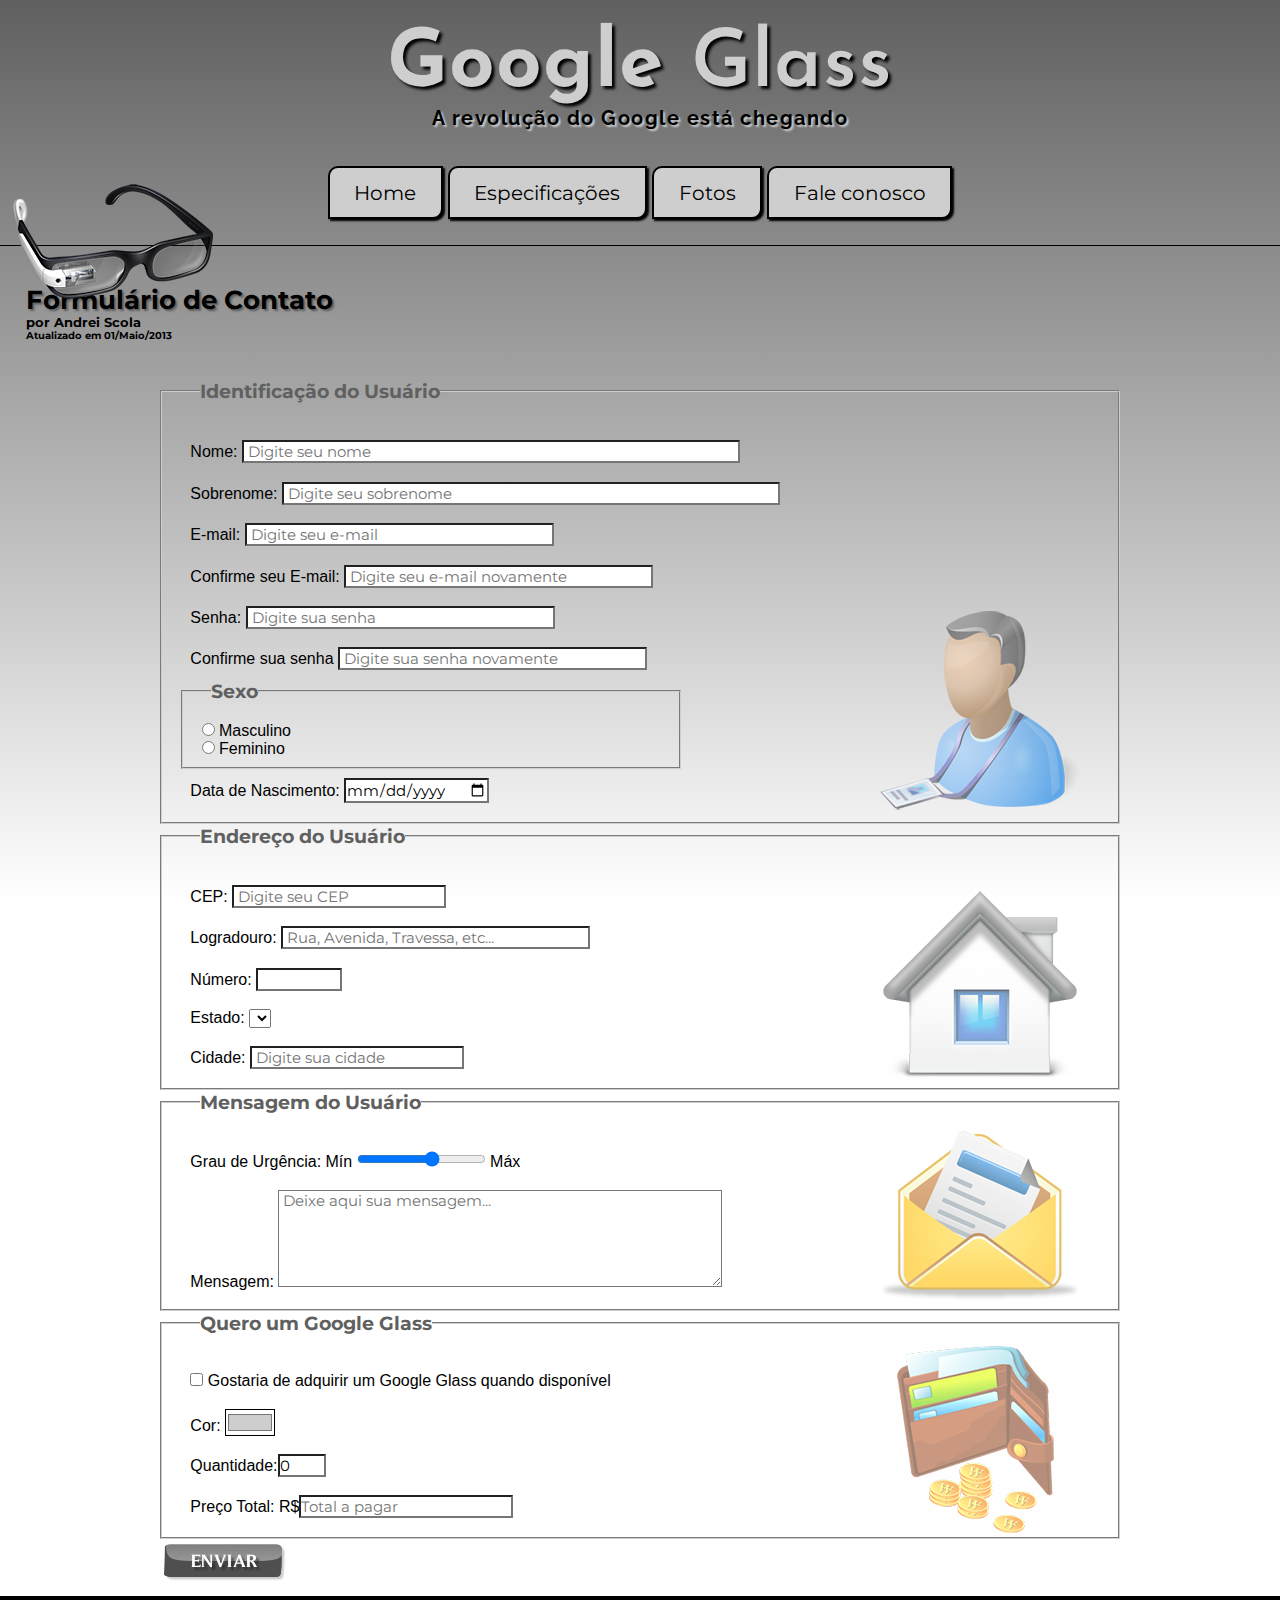
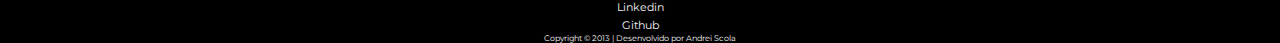
<file: portfolio/assets/projects/_google/contact-us.html>
<!DOCTYPE html>
<html lang="pt-br">
<head>
	<meta charset="UTF-8">
	<meta http-equiv="X-UA-Compatible" content="IE=edge">
	<meta name="viewport" content="width=device-width, initial-scale=1.0">
	<title>Fale conosco | Google Glass</title>
	<link rel="stylesheet" href="../_google/_css/contact-us.css"/>
</head>
<script>
	function mudaFoto(foto) 
		{document.getElementById("icon").src = foto;}
</script>
<body>
	<header class="header">
		<hgroup class="presentation__title">
			<h1><strong>Google</strong> Glass</h1>
			<h2>A revolução do Google está chegando<h2>
		</hgroup>
		<section class="header__image">
			<img id="icon" src="../_google/_imagens/glass-oculos-preto-peq.png"/>	
		</section>
		<nav class="header__menu">
			<a class="header__menu__link" href="../_google/index.html" target="_self" onmouseover="mudaFoto('../_google/_imagens/home.png')" onmouseout="mudaFoto('../_google/_imagens/contato.png')">Home</a>
			<a class="header__menu__link" href="../_google/specifications.html" target="_self" onmouseover="mudaFoto('../_google/_imagens/especificacoes.png')" onmouseout="mudaFoto('../_google/_imagens/contato.png')">Especificações</a>
			<a class="header__menu__link" href="../_google/picture.html" target="_self" onmouseover="mudaFoto('../_google/_imagens/fotos.png')" onmouseout="mudaFoto('../_google/_imagens/contato.png')">Fotos</a>
			<a class="header__menu__link" href="../_google/contact-us.html" target="_self" onmouseover="mudaFoto('../_google/_imagens/contato.png')" onmouseout="mudaFoto('../_google/_imagens/contato.png')">Fale conosco</a>
		</nav>
	</header>

	<main class="content">
		<section class="header__content">
				<h1>Formulário de Contato</h1>
				<h2>por Andrei Scola</h2>
				<h3>Atualizado em 01/Maio/2013</h3>
		</section>
		<form method="post" id="fContato" action="" oninput="calc_total();">
			<fieldset class="usuario">
				<legend>Identificação do Usuário</legend>
					<p><label for="cNome">Nome: </label><input type="text" name="tNome" id="cNome" size="50" maxlength="50" placeholder=" Digite seu nome"/></p>
					<p><label for="cSobrenome">Sobrenome: </label><input type="text" name="tSobrenome" id="come" size="50" maxlength="50" placeholder=" Digite seu sobrenome"/></p>
					<p><label for="cMail">E-mail: </label><input type="email" name="tMail" id="cMail" size="30" maxlength="40" placeholder=" Digite seu e-mail"/></p>
					<p><label for="cMail">Confirme seu E-mail: </label><input type="email" name="tMail" id="cMail" size="30" maxlength="40" placeholder=" Digite seu e-mail novamente"/></p>
					<p><label for="cSenha">Senha: </label><input type="password" name="tSenha" id="cSenha" size="30" maxlength="8" placeholder=" Digite sua senha"/></p>
					<p><label for="cSenha">Confirme sua senha </label><input type="password" name="tSenha" id="cSenha" size="30" maxlength="8" placeholder=" Digite sua senha novamente"/></p>
				<fieldset class="sexo">
					<legend>Sexo</legend>
						<input type="radio" name="tSexo" id="cMasc"/><label for="cMasc" > Masculino</label><br/>
						<input type="radio" name="tSexo" id="cFem"/><label for="cFem"> Feminino</label>
				</fieldset>
					<p><label for="cNasc">Data de Nascimento: </label><input type="date" name="tNasc" id="cNasc"/></p>
			</fieldset>
				
			<fieldset class="endereco">
				<legend>Endereço do Usuário</legend>
				<p><label for="cCep">CEP: </label><input type="text" name="tCep" id="cCep" size="20" maxlength="8" placeholder=" Digite seu CEP"/></p>
				<p><label for="cRua">Logradouro: </label><input type="text" name="tRua" id="cRua" size="30" maxlength="70" placeholder=" Rua, Avenida, Travessa, etc..."/></p>
				<p><label for="cNum">Número: </label><input type="number" name="tNum" id="cNum" min="0" max="99999"/></p>
				<p><label for="cEst">Estado: </label>
				<select name="tEst" id="cEst"></select>
				</p>
				<p><label for="cCid">Cidade: </label><input type="text" name="tCid" id="cCid" maxlength="40" size="20" placeholder=" Digite sua cidade" list="cidades"/></p>
				<datalist id="cidades"></datalist>
				</fieldset>
				
			<fieldset class="mensagem">
					<legend>Mensagem do Usuário</legend>
					<p><label for="cUrg">Grau de Urgência: Mín </label><input type="range" name="tUrg" id="cUrg" min="0" max="10" step="2"/> Máx</p>
					<p><label for="cMsg">Mensagem:</label> <textarea name="tMsg" id="cMsg" cols="45" rows="5" placeholder=" Deixe aqui sua mensagem..."></textarea></p>
			</fieldset>
				
			<fieldset class="pedido">
					<legend>Quero um Google Glass</legend>
					<p><input type="checkbox" name="tPed" id="cPed"/><label for="cPed"> Gostaria de adquirir um Google Glass quando disponível</label></p>
					<p><label for="cCor">Cor: <input type="color" name="tCor" id="cCor" value="#cecece"/></label></p>
					<p><label for="cQtd">Quantidade:</label><input type="number" name="tQtd" id="cQtd" min="0" max="5" value="0"/></p>
					<p><label for="cTot">Preço Total: R$</label><input type="text" name="tTot" id="cTot" placeholder="Total a pagar" readonly/></p>
			</fieldset>
			<input type="image" class="botao" name="tEnviar" src="../_google/_imagens/botao-enviar.png">
		</form>
		
	</main>
	
	<footer class="main__footer">
		<p><a class="footer__link" href="https://linkedin.com/in/andreioliveirascola" target="_blank">Linkedin</a></p> 
		<p><a class="footer__link" href="https://github.com/andrei-oliveeira" target="_blank"> Github </a></p>	
		<p class="footer__text">Copyright &copy; 2013 | Desenvolvido por Andrei Scola</p>
	</footer>
</body>
</html>
</file>
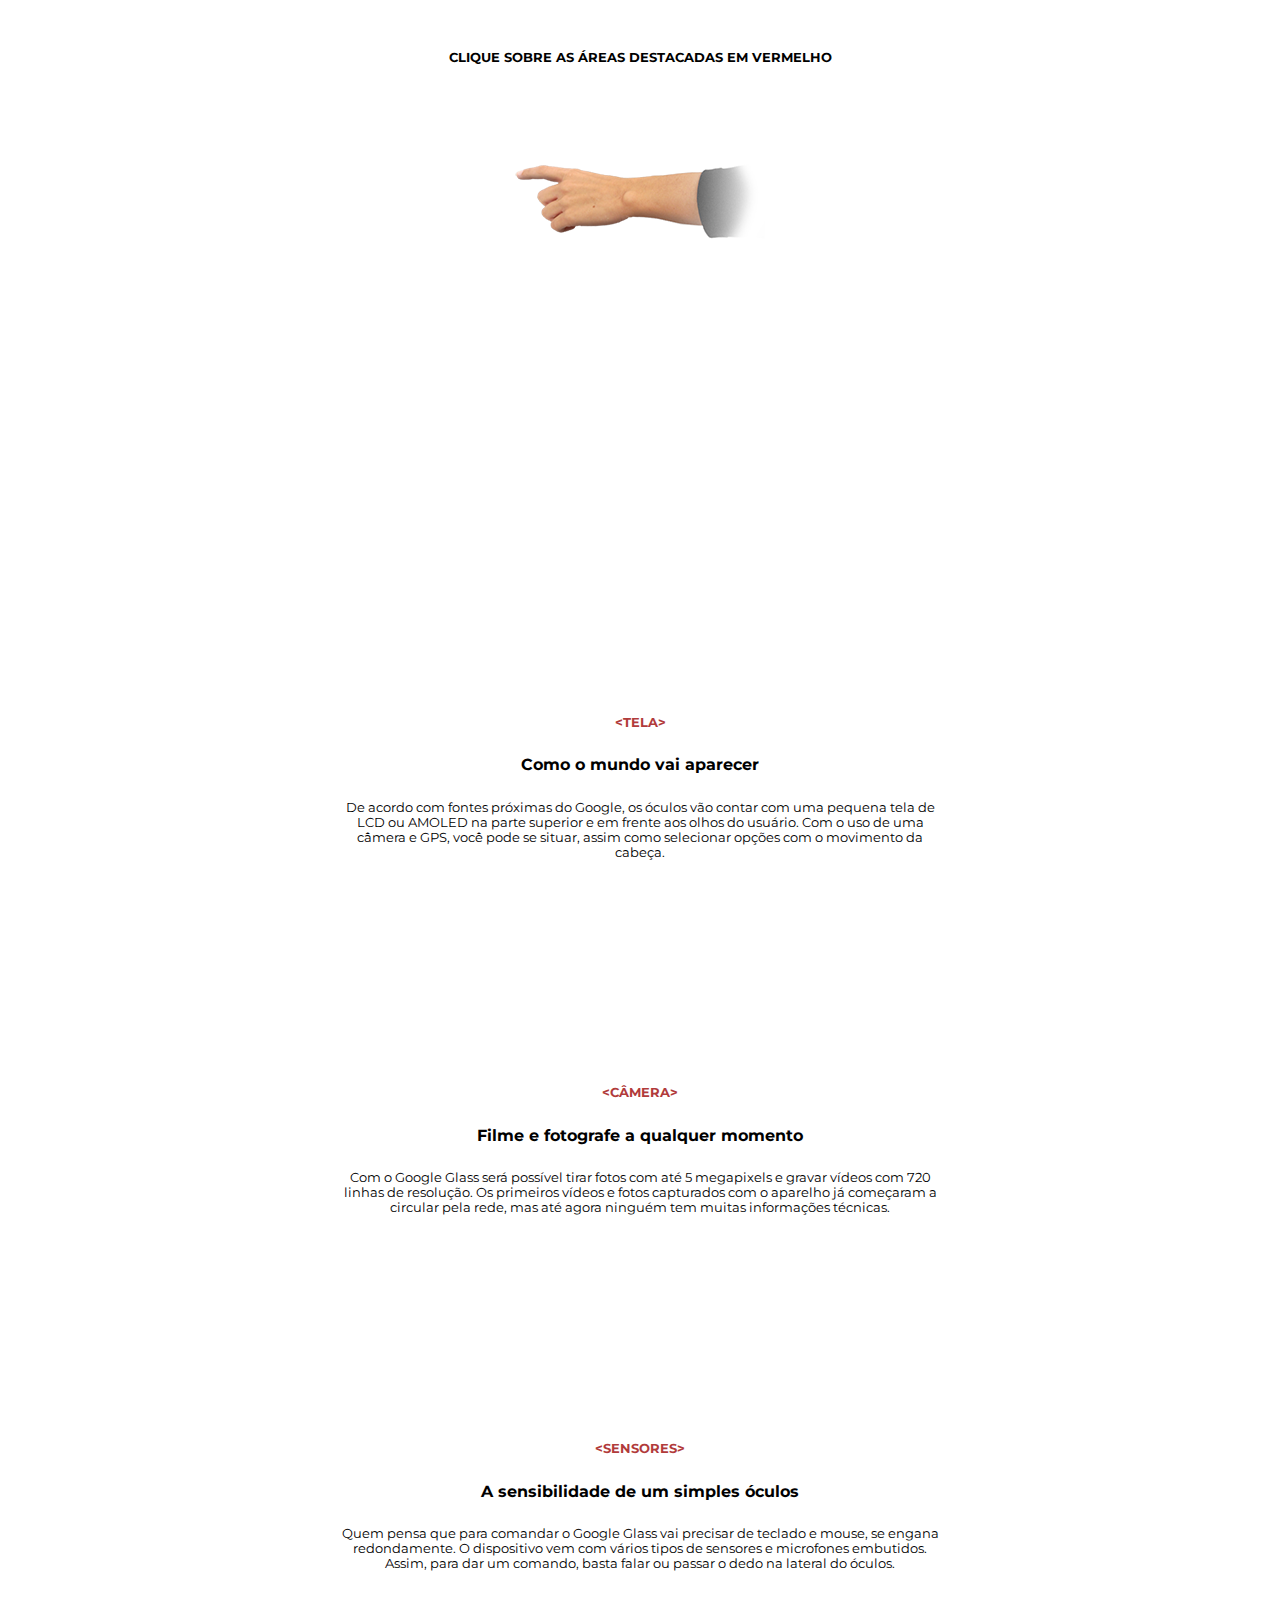
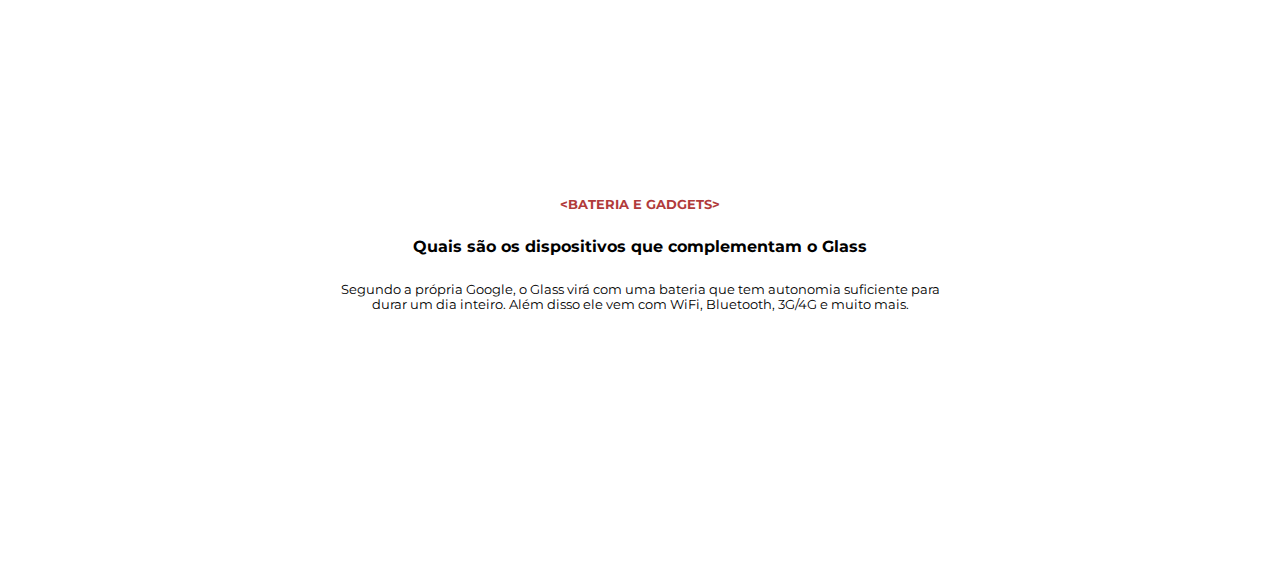
<file: portfolio/assets/projects/_google/frame.html>
<!DOCTYPE html>
<html lang="pt-br">
<head>
	<meta charset="UTF-8">
	<meta http-equiv="X-UA-Compatible" content="IE=edge">
	<meta name="viewport" content="width=device-width, initial-scale=1.0">
	<title>Informações sobre o Google Glass</title>
	<link href="https://fonts.googleapis.com/css2?family=Josefin+Sans:wght@200&family=Krona+One&family=Montserrat:wght@400;600&family=Raleway&family=Titillium+Web&display=swap" rel="stylesheet">
	<style>
		* {
			margin: 0;
			padding: 0;
		}
		
		body {
			background: linear-gradient(to bottom, var(--cor-secundaria), var(--cor-terciaria)) no-repeat;
			height: 100vh;
			box-sizing: border-box;
			color: #000000;
			font-family: 'Montserrat', sans-serif;
			text-align: justify;
		}
		
		body h1, p {
			padding: 2%;
			font-size: 0.8rem;
			text-align: center;
		}

		.header {
			display: flex;
			flex-direction: column;
			font-family: 'Montserrat', sans-serif;
			gap: 50px;
			align-items: center;
			font-size: 0.6rem;
			text-transform: uppercase;
			padding: 2% 2% 15% 2%;
		}

		.content {
			display: flex;
			flex-direction: column;
			align-items: center;
			width: 50%;
			gap: 200px;
			padding: 20%;
			margin: auto;
		}

		.content h2 {
			padding: 2%;
			font-size: 1rem;
			font-family: 'Montserrat', sans-serif;
			text-align: center;
		}

		@media(min-width: 1px) and (max-width: 625px) {
			.header {
				gap: 0px;
				padding: 1% 1% 7.5% 1%;
			}

			body h1, p {
				padding: 0;
			}

			.content {
				width: 100%;
				gap: 50px;
			}
		}
	</style>
</head>

<body>
	<header class="header">
		<h1>Clique sobre as áreas destacadas em vermelho</h1>
		<img src="_imagens/mao.png" alt="Mão apontando para a esquerda"/>
	</header>

	<main class="content">
		<article id="content__article__screen">
			<h1 style="color: rgb(177, 59, 59);">&lt;TELA&gt;</h1>
			<h2>Como o mundo vai aparecer</h2>
			<p>De acordo com fontes próximas do Google, os óculos vão contar com uma pequena tela de LCD ou AMOLED na parte superior e em frente aos olhos do 	usuário. Com o uso de uma câmera e GPS, você pode se situar, assim como selecionar opções com o movimento da cabeça.</p>
		</article>

		<article id="content__article__camera">
			<h1 style="color: rgb(177, 59, 59);">&lt;CÂMERA&gt;</h1>
			<h2>Filme e fotografe a qualquer momento</h2>
			<p>Com o Google Glass será possível tirar fotos com até 5 megapixels e gravar vídeos com 720 linhas de resolução. Os primeiros vídeos e fotos capturados com o	aparelho já começaram a circular pela rede, mas até agora ninguém tem muitas informações técnicas.</p>
		</article>

		<article id="content__article__sensor">
			<h1 style="color: rgb(177, 59, 59);">&lt;SENSORES&gt;</h1>
			<h2>A sensibilidade de um simples óculos</h2>
			<p>Quem pensa que para comandar o Google Glass vai precisar de teclado e mouse, se engana redondamente. O dispositivo vem com vários tipos de sensores e microfones embutidos. Assim, para dar um comando, basta falar ou passar o dedo na lateral do óculos.</p>
		</article>

		<article id="content__article__gadgets">
			<h1 style="color: rgb(177, 59, 59);">&lt;BATERIA E GADGETS&gt;</h1>
			<h2>Quais são os dispositivos que complementam o Glass</h2>
			<p>Segundo a própria Google, o Glass virá com uma bateria que tem autonomia suficiente para durar um dia inteiro. Além disso ele vem com WiFi, Bluetooth, 3G/4G e muito mais.</p>
		</article>
	</main>
</body>
</html>
</file>
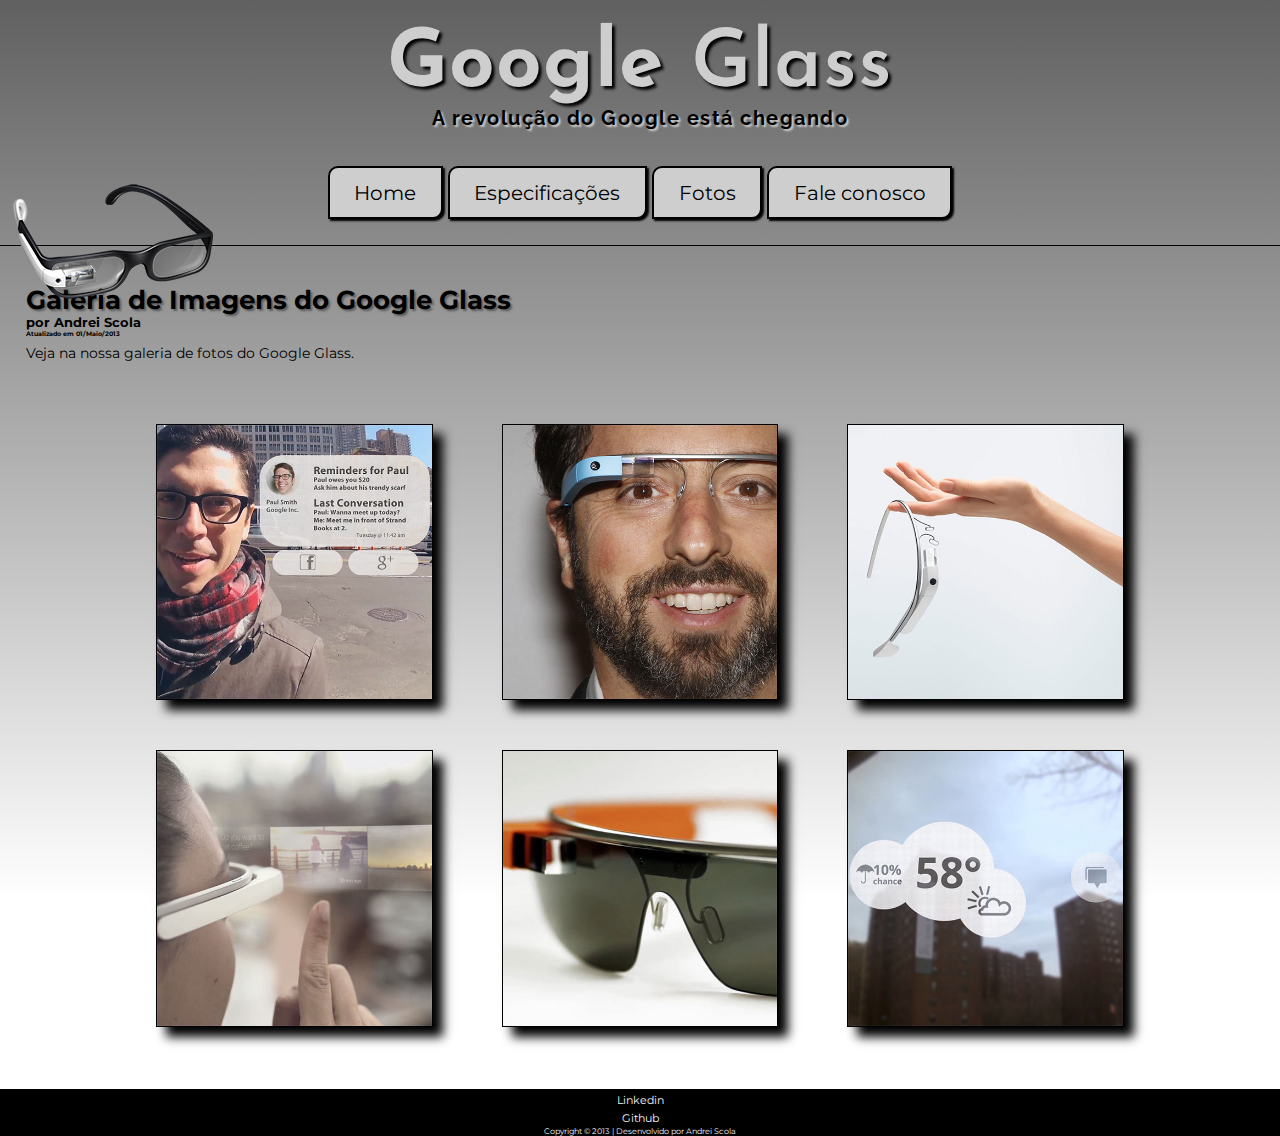
<file: portfolio/assets/projects/_google/picture.html>
<!DOCTYPE html>
<html lang="pt-br">
<head>
	<meta charset="UTF-8">
	<meta http-equiv="X-UA-Compatible" content="IE=edge">
	<meta name="viewport" content="width=device-width, initial-scale=1.0">
	<title>Fotos | Google Glass</title>
	<link rel="stylesheet" href="../_google/_css/picture.css"/>
</head>
<script>
	function mudaFoto(foto) 
		{document.getElementById("icon").src = foto;}
</script>
<body>
	<header class="header">
		<hgroup class="presentation__title">
			<h1><strong>Google</strong> Glass</h1>
			<h2>A revolução do Google está chegando<h2>
		</hgroup>
		<section class="header__image">
			<img id="icon" src="../_google/_imagens/glass-oculos-preto-peq.png"/>	
		</section>
		<nav class="header__menu">
			<a class="header__menu__link" href="../_google/index.html" target="_self" onmouseover="mudaFoto('../_google/_imagens/home.png')" onmouseout="mudaFoto('../_google/_imagens/fotos.png')">Home</a>
			<a class="header__menu__link" href="../_google/specifications.html" target="_self" onmouseover="mudaFoto('../_google/_imagens/especificacoes.png')" onmouseout="mudaFoto('../_google/_imagens/fotos.png')">Especificações</a>
			<a class="header__menu__link" href="../_google/picture.html" target="_self" onmouseover="mudaFoto('../_google/_imagens/fotos.png')" onmouseout="mudaFoto('../_google/_imagens/fotos.png')">Fotos</a>
			<a class="header__menu__link" href="../_google/contact-us.html" target="_self" onmouseover="mudaFoto('../_google/_imagens/contato.png')" onmouseout="mudaFoto('../_google/_imagens/fotos.png')">Fale conosco</a>
		</nav>
	</header>

	<main class="content">
		<div class="main__content">
			<h1>Galeria de Imagens do Google Glass</h1>
			<h2>por Andrei Scola</h2>
			<h3>Atualizado em 01/Maio/2013</h3>
			<p>Veja na nossa galeria de fotos do Google Glass.</p>
		</div>
		<section class="gallery">
			<div class="gallery__photo__top">
				<img src="../_google/_imagens/galeria-01.jpg" alt="Agendas e lembretes">
				<img src="../_google/_imagens/galeria-02.jpg" alt="Sergey Brin usando o Glass" >	
				<img src="../_google/_imagens/galeria-03.jpg" alt="Leve e compacto">	
			</div>
			<div class="gallery__photo__low">
				<img src="../_google/_imagens/galeria-04.jpg" alt="Sensação de uma tela de 50'" >	
				<img src="../_google/_imagens/galeria-05.jpg" alt="Vários tipos de lentes" >	
				<img src="../_google/_imagens/galeria-06.jpg" alt="informações importantes" >
			</div>
		</section>
	</main>	
	
	<footer class="main__footer">
		<p><a class="footer__link" href="https://linkedin.com/in/andreioliveirascola" target="_blank">Linkedin</a></p> 
		<p><a class="footer__link" href="https://github.com/andrei-oliveeira" target="_blank"> Github </a></p>	
		<p class="footer__text">Copyright &copy; 2013 | Desenvolvido por Andrei Scola</p>
	</footer>
	<script>
	function myFunction(imgs) {
		var expandImg = document.getElementById("expandedImg");
		var imgText = document.getElementById("imgText");
		expandImg.src = imgs.src;
		imgText.innerHTML = imgs.alt;
		expandImg.parentElement.style.display = "block";
	  }
	</script>
</body>
</html>
</file>
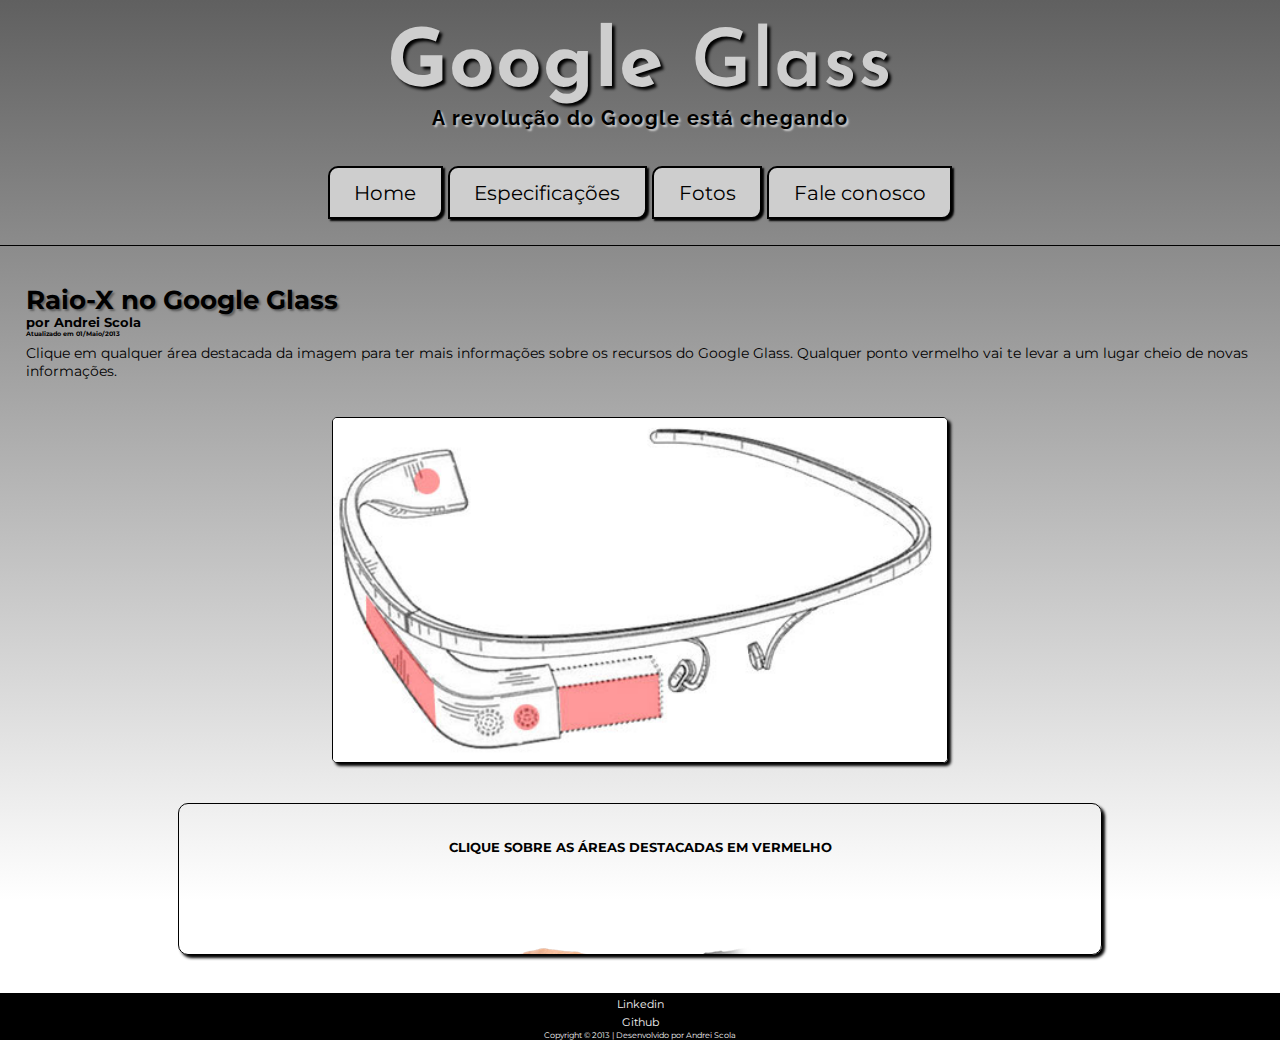
<file: portfolio/assets/projects/_google/specifications.html>
<!DOCTYPE html>
<html lang="pt-br">
<head>
	<meta charset="UTF-8">
	<meta http-equiv="X-UA-Compatible" content="IE=edge">
	<meta name="viewport" content="width=device-width, initial-scale=1.0">
	<title>Especificações | Google Glass</title>
	<link rel="stylesheet" href="../_google/_css/specifications.css"/>
</head>
<script>
	function mudaFoto(foto) 
		{document.getElementById("icon").src = foto;}
</script>
<body>
	<header class="header">
		<hgroup class="presentation__title">
			<h1><strong>Google</strong> Glass</h1>
			<h2>A revolução do Google está chegando<h2>
		</hgroup>
		<section class="header__image">
			<img id="icon" src="../_google/_imagens/glass-oculos-preto-peq.png"/>	
		</section>
		<nav class="header__menu">
			<a class="header__menu__link" href="../_google/index.html" target="_self" onmouseover="mudaFoto('../_google/_imagens/home.png')" onmouseout="mudaFoto('../_google/_imagens/especificacoes.png')">Home</a>
			<a class="header__menu__link" href="../_google/specifications.html" target="_self" onmouseover="mudaFoto('../_google/_imagens/especificacoes.png')" onmouseout="mudaFoto('../_google/_imagens/especificacoes.png')">Especificações</a>
			<a class="header__menu__link" href="../_google/picture.html" target="_self" onmouseover="mudaFoto('../_google/_imagens/fotos.png')" onmouseout="mudaFoto('../_google/_imagens/especificacoes.png')">Fotos</a>
			<a class="header__menu__link" href="../_google/contact-us.html" target="_self" onmouseover="mudaFoto('../_google/_imagens/contato.png')" onmouseout="mudaFoto('../_google/_imagens/especificacoes.png')">Fale conosco</a>
		</nav>
	</header>

	<main class="content">
		<div class="main__content">
			<h1>Raio-X no Google Glass</h1>
			<h2>por Andrei Scola</h2>
			<h3>Atualizado em 01/Maio/2013</h3>
			<p>Clique em qualquer área destacada da imagem para ter mais informações sobre os recursos do Google Glass. Qualquer ponto vermelho vai te levar a um lugar cheio de novas informações.</p>
		</div>
		<div class="content__image">
			<img class="content__image__left" src="../_google/_imagens/glass-esquema-marcado.jpg" usemap="#meumapa"/>
			<map name="meumapa">
				<area shape="rect" coords="173,203,276,266" href="../_google/frame.html#content__article__screen" target="janela"/>
				<area shape="circle" coords="158,245,12" href="../_google/frame.html#content__article__camera" target="janela"/>
				<area shape="circle" coords="77,52,11" href="../_google/frame.html#content__article__gadgets" target="janela"/>
				<area shape="poly" coords="28,143,83,216,84,249,27,169" href="../_google/frame.html#content__article__sensor" target="janela"/>
			</map>
			<iframe src="../_google/frame.html" name="janela" class="frame__specification" scrolling="no"></iframe>
		</div>
	</main>
	
	<footer class="main__footer">
		<p><a class="footer__link" href="https://linkedin.com/in/andreioliveirascola" target="_blank">Linkedin</a></p> 
		<p><a class="footer__link" href="https://github.com/andrei-oliveeira" target="_blank"> Github </a></p>	
		<p class="footer__text">Copyright &copy; 2013 | Desenvolvido por Andrei Scola</p>
	</footer>
</body>
</html>
</file>
<file: portfolio/assets/projects/_google/_css/contact-us.css>
@import url('https://fonts.googleapis.com/css2?family=Josefin+Sans:wght@200;700&family=Krona+One&family=Montserrat:wght@400;600&family=Raleway&family=Titillium+Web&display=swap');

* {
	padding: 0;
	margin: 0;
}

:root {
	--cor-primaria: #000000;
	--cor-secundaria: #606060;
	--cor-terciaria: #ffffff;
	--cor-quartenaria: #cecece;
	--cor-quintenaria: #f6f6f6;
}

body {
	background: linear-gradient(to bottom, var(--cor-secundaria), var(--cor-terciaria)) no-repeat;
	height: 100vh;
	box-sizing: border-box;
	color: var(--cor-primaria);
	font-family: 'Arial', sans-serif;
}

form {
	width: 75%;
	margin: auto;
}

input, textarea {
	font-family: 'Montserrat', sans-serif;
	font-size: 0.95rem;
	background-color: var(--cor-terciaria);
}

input:hover, textarea:hover {
	background-color: var(--cor-quintenaria);
	transition: 0.5s;
}

label {
	margin: auto;
}

.header {
	padding: 2% 2%;
	border-bottom: 1px solid var(--cor-primaria);
}

.presentation__title {
	display: flex;
	flex-direction: column;
	align-items: center;
}

.presentation__title h1 {
	font-family: 'Josefin Sans', sans-serif;
	font-size: 5rem;
	font-weight: 600;
	letter-spacing: 1px;
	color: var(--cor-quartenaria);
	text-shadow: 3px 3px 3px var(--cor-primaria);
}

.presentation__title h2 {
	font-family: 'Raleway', sans-serif;
	font-size: 1.25rem;
	color: var(--cor-primaria);
	text-shadow: 2px 2px 2px var(--cor-quartenaria);
	letter-spacing: 1.5px;
	padding-bottom: 1.5%;
}

.header__image {
	position: absolute;
	left: 1%;
	top: 20%;
}

.header__menu {
	display: flex;
	justify-content: center;
	gap: 5px;
}

.header__menu__link {
	text-decoration: none;
	color: var(--cor-primaria);
	background-color: var(--cor-quartenaria);
	font-family: 'Montserrat', sans-serif;
	font-size: 1.25rem;
	border: 2px solid var(--cor-primaria);
	border-radius: 10px 0 10px 0;
	box-shadow: 2px 2px 2px var(--cor-primaria);
	padding: 1% 2%;
	transition: 1s;
}

.header__menu__link:hover {
	background-color: var(--cor-secundaria);
	color: var(--cor-terciaria);
}

.header__content {
	display: flex;
	flex-direction: column;
	padding: 3% 2%;
}

.header__content h1 {
	font-family: 'Montserrat', sans-serif;
	color: var(--cor-primaria);
	text-shadow: 2px 2px 2px #606060;
	font-size: 1.6rem;
}

.header__content h2 {
	font-family: 'Montserrat', sans-serif;
	color: var(--cor-primaria);
	font-size: 0.8rem;
}

.header__content h3 {
	font-family: 'Montserrat', sans-serif;
	color: var(--cor-primaria);
	font-size: 0.6rem;
}

legend {
	color: var(--cor-secundaria);
	font-family: 'Montserrat', sans-serif;
	font-weight: bold;
	font-size: 1.2rem;
	margin: 2%;
}

fieldset {
	border-color: #cecece;
	padding: 1% 2%;
}

.usuario {
	background: url("../_imagens/icone-contato.png") no-repeat 95% 95%; 
}

.usuario p {
	padding: 1%;
}

.sexo {
	width: 50%;
}

.sexo p {
	padding: 1%;
}

.endereco {
	background: url("../_imagens/icone-endereco.png") no-repeat 95% 95%;
}

.endereco p {
	padding: 1%;
}

.mensagem {
	background: url("../_imagens/icone-mensagem.png") no-repeat 95% 95%;
}

.mensagem p {
	padding: 1%;
}

.pedido {
	background: url("../_imagens/icone-pagamento.png") no-repeat 95% 95%;
}

.pedido p {
	padding: 1%;
}

.main__footer {
	display: flex;
	flex-direction: column;
	align-items: center;
	background-color: var(--cor-primaria);
	border-top: 1px solid var(--cor-primaria);
}

.footer__link {
	text-decoration: none;
	color: var(--cor-quintenaria);
	font-family: 'Montserrat', sans-serif;
	font-size: 0.7rem;
	transition: all 0.5s ease;
}

.footer__link:hover {
	transform: scale(1.025);
	color: var(--cor-secundaria);
}

.footer__text {
	color: var(--cor-quintenaria);
	font-family: 'Montserrat', sans-serif;
	font-size: 0.5rem;
}
</file>
<file: portfolio/assets/projects/_google/_css/picture.css>
@import url('https://fonts.googleapis.com/css2?family=Josefin+Sans:wght@200;700&family=Krona+One&family=Montserrat:wght@400;600&family=Raleway&family=Titillium+Web&display=swap');

* {
	padding: 0;
	margin: 0;
	box-sizing: border-box;
}

:root {
	--cor-primaria: #000000;
	--cor-secundaria: #606060;
	--cor-terciaria: #ffffff;
	--cor-quartenaria: #cecece;
	--cor-quintenaria: #f6f6f6;
}

body {
	background: linear-gradient(to bottom, var(--cor-secundaria), var(--cor-terciaria)) no-repeat;
	height: 100vh;
	color: var(--cor-primaria);
	font-family: 'Arial', sans-serif;
}

.header {
	padding: 2% 2%;
	border-bottom: 1px solid var(--cor-primaria);
}

.presentation__title {
	display: flex;
	flex-direction: column;
	align-items: center;
}

.presentation__title h1 {
	font-family: 'Josefin Sans', sans-serif;
	font-size: 5rem;
	font-weight: 600;
	letter-spacing: 1px;
	color: var(--cor-quartenaria);
	text-shadow: 3px 3px 3px var(--cor-primaria);
}

.presentation__title h2 {
	font-family: 'Raleway', sans-serif;
	font-size: 1.25rem;
	color: var(--cor-primaria);
	text-shadow: 2px 2px 2px var(--cor-quartenaria);
	letter-spacing: 1.5px;
	padding-bottom: 1.5%;
}

.header__image {
	position: absolute;
	left: 1%;
	top: 20%;
}

.header__menu {
	display: flex;
	justify-content: center;
	gap: 5px;
}

.header__menu__link {
	text-decoration: none;
	color: var(--cor-primaria);
	background-color: var(--cor-quartenaria);
	font-family: 'Montserrat', sans-serif;
	font-size: 1.25rem;
	border: 2px solid var(--cor-primaria);
	border-radius: 10px 0 10px 0;
	box-shadow: 2px 2px 2px var(--cor-primaria);
	padding: 1% 2%;
	transition: 1s;
}

.header__menu__link:hover {
	background-color: var(--cor-secundaria);
	color: var(--cor-terciaria);
}

.content {
	padding: 3% 2%;
}

.main__content {
	display: flex;
	flex-direction: column;
}

.main__content h1 {
	font-family: 'Montserrat', sans-serif;
	color: var(--cor-primaria);
	text-shadow: 2px 2px 2px var(--cor-secundaria);
	font-size: 1.6rem;
}

.main__content h2 {
	font-family: 'Montserrat', sans-serif;
	color: var(--cor-primaria);
	font-size: 0.8rem;
}

.main__content h3 {
	font-family: 'Montserrat', sans-serif;
	color: var(--cor-primaria);
	font-size: 0.40rem;
	padding-bottom: 0.5%;
}

.main__content p {
	font-family: 'Montserrat', sans-serif;
	color: var(--cor-primaria);
	font-size: 0.9rem;
	padding-bottom: 3%;
}

.gallery {
	padding: 2% 5%;
	display: flex;
	flex-direction: column;
	gap: 50px 50px;
}

.gallery__photo__top {
	display: flex;
	justify-content: space-evenly;
	align-items: center;
}

.gallery__photo__top img {
	width: 25%;
	border: 1px solid var(--cor-primaria);
	box-shadow: 10px 10px 10px var(--cor-primaria);
	transition: all 0.7s ease;
}

.gallery__photo__top img:hover {
	transform: scale(0.95);
}

.gallery__photo__low {
	display: flex;
	justify-content: space-evenly;
	align-items: center;
}

.gallery__photo__low img {
	width: 25%;
	border: 1px solid var(--cor-primaria);
	box-shadow: 10px 10px 10px var(--cor-primaria);
	transition: all 0.7s ease;
}

.gallery__photo__low img:hover {
	transform: scale(0.95);
}

.main__footer {
	display: flex;
	flex-direction: column;
	align-items: center;
	background-color: var(--cor-primaria);
	border-top: 1px solid var(--cor-primaria);
}

.footer__link {
	text-decoration: none;
	color: var(--cor-quintenaria);
	font-family: 'Montserrat', sans-serif;
	font-size: 0.7rem;
	transition: all 0.5s ease;
}

.footer__link:hover {
	transform: scale(1.025);
	color: var(--cor-secundaria);
}

.footer__text {
	color: var(--cor-quintenaria);
	font-family: 'Montserrat', sans-serif;
	font-size: 0.5rem;
}
</file>
<file: portfolio/assets/projects/_google/_css/specifications.css>
@import url('https://fonts.googleapis.com/css2?family=Josefin+Sans:wght@200;700&family=Krona+One&family=Montserrat:wght@400;600&family=Raleway&family=Titillium+Web&display=swap');

* {
	padding: 0;
	margin: 0;
}

:root {
	--cor-primaria: #000000;
	--cor-secundaria: #606060;
	--cor-terciaria: #ffffff;
	--cor-quartenaria: #cecece;
	--cor-quintenaria: #f6f6f6;
}

body {
	background: linear-gradient(to bottom, var(--cor-secundaria), var(--cor-terciaria)) no-repeat;
	height: 100vh;
	box-sizing: border-box;
	color: var(--cor-primaria);
	font-family: 'Arial', sans-serif;
}

.header {
	padding: 2% 2%;
	border-bottom: 1px solid var(--cor-primaria);
}

.presentation__title {
	display: flex;
	flex-direction: column;
	align-items: center;
}

.presentation__title h1 {
	font-family: 'Josefin Sans', sans-serif;
	font-size: 5rem;
	font-weight: 600;
	letter-spacing: 1px;
	color: var(--cor-quartenaria);
	text-shadow: 3px 3px 3px var(--cor-primaria);
}

.presentation__title h2 {
	font-family: 'Raleway', sans-serif;
	font-size: 1.25rem;
	color: var(--cor-primaria);
	text-shadow: 2px 2px 2px var(--cor-quartenaria);
	letter-spacing: 1.5px;
	padding-bottom: 1.5%;
}

.header__image {
	position: absolute;
	left: 1%;
	top: 20%;
}

.header__menu {
	display: flex;
	justify-content: center;
	gap: 5px;
}

.header__menu__link {
	text-decoration: none;
	color: var(--cor-primaria);
	background-color: var(--cor-quartenaria);
	font-family: 'Montserrat', sans-serif;
	font-size: 1.25rem;
	border: 2px solid var(--cor-primaria);
	border-radius: 10px 0 10px 0;
	box-shadow: 2px 2px 2px var(--cor-primaria);
	padding: 1% 2%;
	transition: 1s;
}

.header__menu__link:hover {
	background-color: var(--cor-secundaria);
	color: var(--cor-terciaria);
}

.content {
	padding: 3% 2%;
}

.main__content {
	display: flex;
	flex-direction: column;
}

.main__content h1 {
	font-family: 'Montserrat', sans-serif;
	color: var(--cor-primaria);
	text-shadow: 2px 2px 2px var(--cor-secundaria);
	font-size: 1.6rem;
}

.main__content h2 {
	font-family: 'Montserrat', sans-serif;
	color: var(--cor-primaria);
	font-size: 0.8rem;
}

.main__content h3 {
	font-family: 'Montserrat', sans-serif;
	color: var(--cor-primaria);
	font-size: 0.40rem;
	padding-bottom: 0.5%;
}

.main__content p {
	font-family: 'Montserrat', sans-serif;
	color: var(--cor-primaria);
	font-size: 0.9rem;
	padding-bottom: 3%;
}

.content__image {
	display: flex;
	justify-content: space-evenly;	
}

.content__image__left {
	border: 1px solid var(--cor-primaria);
	border-radius: 5px 5px 5px 5px;
	box-shadow: 3px 3px 3px var(--cor-primaria);
}

.frame__specification {
	border: 1px solid var(--cor-primaria);
	border-radius: 10px 10px 10px 10px;
	box-shadow: 3px 3px 3px var(--cor-primaria);
	width: 25%;
	height: auto;
}

.main__footer {
	display: flex;
	flex-direction: column;
	align-items: center;
	background-color: var(--cor-primaria);
	border-top: 1px solid var(--cor-primaria);
}

.footer__link {
	text-decoration: none;
	color: var(--cor-quintenaria);
	font-family: 'Montserrat', sans-serif;
	font-size: 0.7rem;
	transition: all 0.5s ease;
}

.footer__link:hover {
	transform: scale(1.025);
	color: var(--cor-secundaria);
}

.footer__text {
	color: var(--cor-quintenaria);
	font-family: 'Montserrat', sans-serif;
	font-size: 0.5rem;
}

@media(min-width: 1px) and (max-width: 625px) {
	.header__image {
		display: none;
	}

	.header {
		padding: 3%;
	}

	.presentation__title {
		padding: 2%;
	}

	.presentation__title h1 {
		font-size: 2rem;
	}

	.presentation__title h2 {
		font-size: 1rem;
		text-align: center;
	}

	.header__menu {
		order: 5;
		display: flex;
		flex-direction: column;
		align-items: center;
	}

	.header__menu__link {
		font-size: 1rem;
	}

	.content {
		padding: 2%;
	}

	.main__content h1 {
		font-size: 1.3rem;
		text-align: center;
	}

	.main__content h2 {
		font-size: 0.8rem;
		text-align: center;
	}

	.main__content h3 {
		font-size: 0.6rem;
		text-align: center;
	}

	.main__content p {
		font-size: 0.8rem;
		text-align: justify;
	}

	.content__image {
		align-items: center;
		flex-direction: column;
		gap: 20px;
	}

	.content__image img {
		width: 75%;
	}

	.frame__specification {
		width: 100%;
	}
}

@media(min-width: 626px) and (max-width: 1250px) {
	.header__image {
		display: none;
	}

	.content__image {
		align-items: center;
		flex-direction: column;
		gap: 20px;
	}

	.content__image img {
		width: 50%;
	}

	.content__image__left {
		padding: 0;
	}

	.frame__specification {
		width: 100%;
		padding: 2% 0;
	}
}

@media(min-width: 1251px) and (max-width: 1300px) {
	.header__image {
		display: none;
	}

	.content__image {
		align-items: center;
		flex-direction: column;
		gap: 20px;
	}

	.content__image img {
		width: 50%;
	}

	.frame__specification {
		width: 75%;
	}
}
</file>
